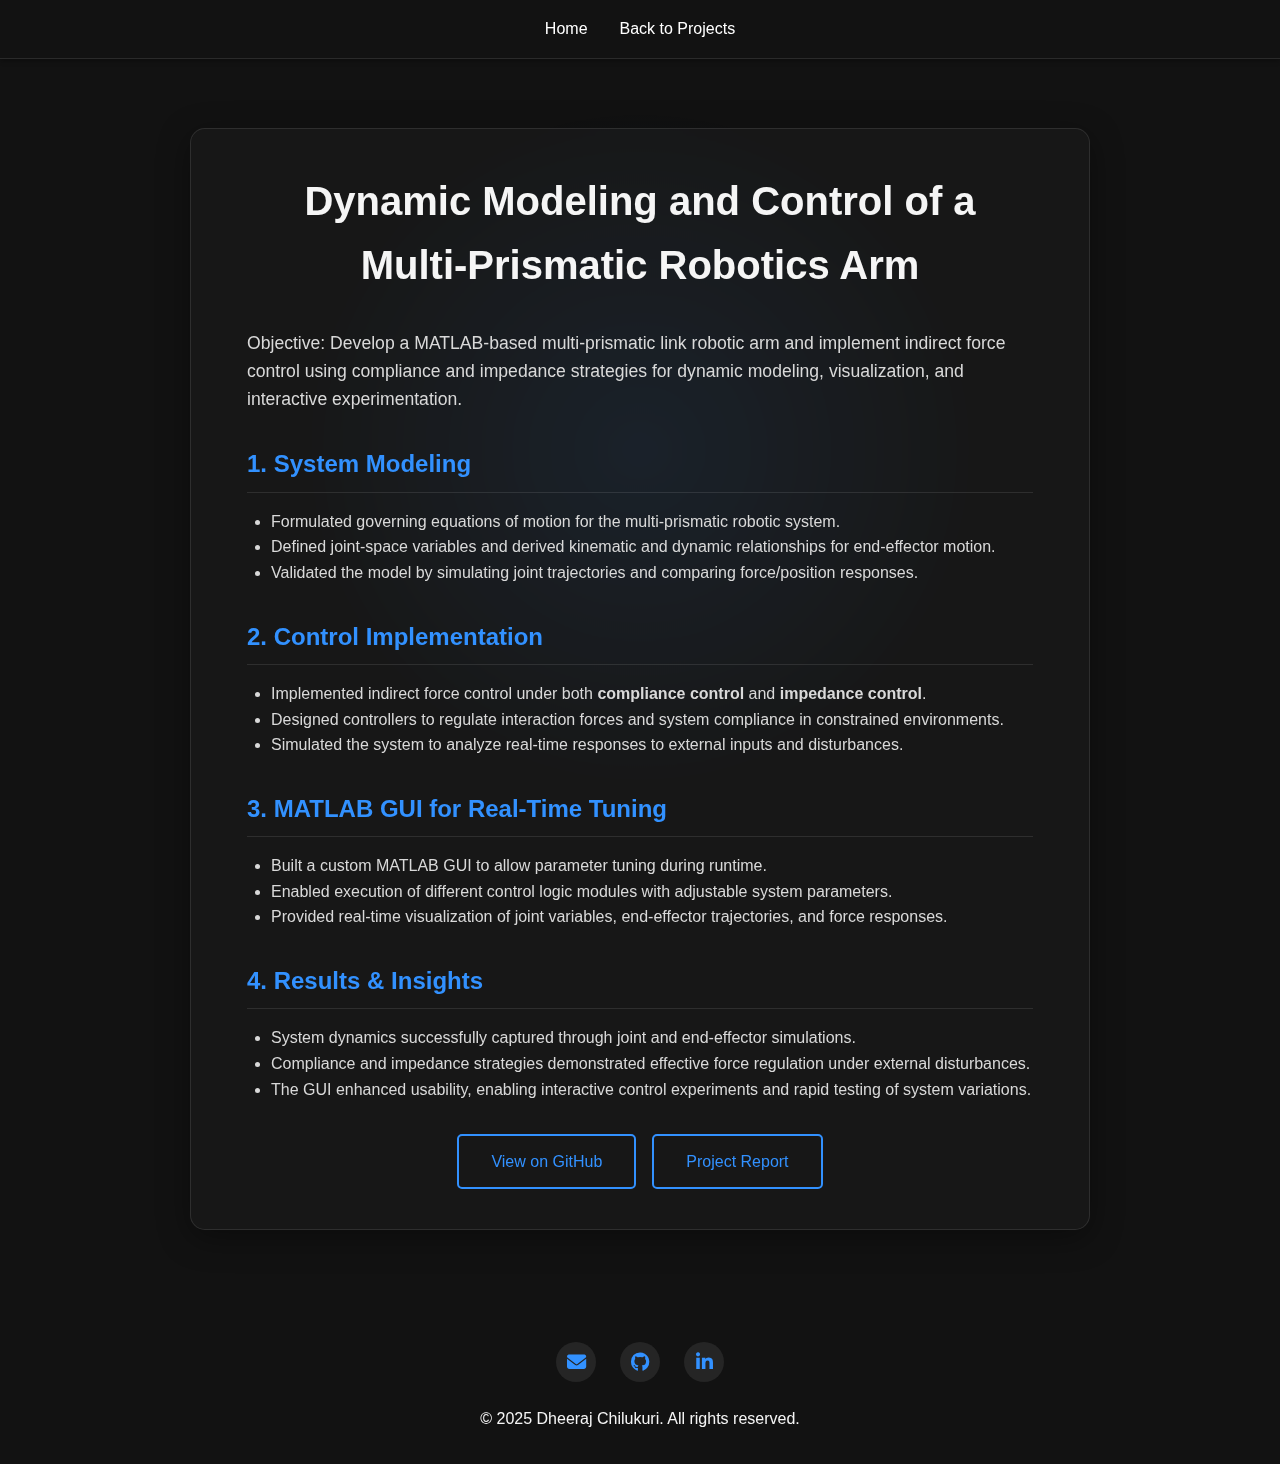
<file: mutli-prismatic.html>
<!DOCTYPE html>
<html lang="en">
<head>
  <meta charset="UTF-8" />
  <meta name="viewport" content="width=device-width, initial-scale=1.0" />
  <title>Dynamic Modeling and Control of a Multi-Prismatic Robotics Arm</title>
  <link rel="stylesheet" href="assets/css/styles.css" />
  <link rel="stylesheet" href="https://cdnjs.cloudflare.com/ajax/libs/font-awesome/6.5.0/css/all.min.css">
</head>
<body>
  <div class="background-glow"></div>
  <div id="tsparticles"></div>

  <header>
    <nav class="navbar">
      <ul class="nav-links animate-nav">
        <li><a href="index.html#home">Home</a></li>
        <li><a href="index.html#projects">Back to Projects</a></li>
      </ul>
    </nav>
  </header>

  <main class="project-detail">
    <h1 class="section-title">Dynamic Modeling and Control of a Multi-Prismatic Robotics Arm</h1>
    <p style="color: var(--text-secondary); max-width: 800px; margin: 0 auto 2rem; font-size: 1.1rem;">
      Objective: Develop a MATLAB-based multi-prismatic link robotic arm and implement indirect force control using compliance and impedance strategies for dynamic modeling, visualization, and interactive experimentation.
    </p>

    <!-- Section 1 -->
    <section style="max-width: 800px; margin: 2rem auto;">
      <h2>1. System Modeling</h2>
      <ul style="list-style: disc; padding-left: 1.5rem; color: var(--text-secondary);">
        <li>Formulated governing equations of motion for the multi-prismatic robotic system.</li>
        <li>Defined joint-space variables and derived kinematic and dynamic relationships for end-effector motion.</li>
        <li>Validated the model by simulating joint trajectories and comparing force/position responses.</li>
      </ul>
    </section>

    <!-- Section 2 -->
    <section style="max-width: 800px; margin: 2rem auto;">
      <h2>2. Control Implementation</h2>
      <ul style="list-style: disc; padding-left: 1.5rem; color: var(--text-secondary);">
        <li>Implemented indirect force control under both <strong>compliance control</strong> and <strong>impedance control</strong>.</li>
        <li>Designed controllers to regulate interaction forces and system compliance in constrained environments.</li>
        <li>Simulated the system to analyze real-time responses to external inputs and disturbances.</li>
      </ul>
    </section>

    <!-- Section 3 -->
    <section style="max-width: 800px; margin: 2rem auto;">
      <h2>3. MATLAB GUI for Real-Time Tuning</h2>
      <ul style="list-style: disc; padding-left: 1.5rem; color: var(--text-secondary);">
        <li>Built a custom MATLAB GUI to allow parameter tuning during runtime.</li>
        <li>Enabled execution of different control logic modules with adjustable system parameters.</li>
        <li>Provided real-time visualization of joint variables, end-effector trajectories, and force responses.</li>
      </ul>
    </section>

    <!-- Section 4 -->
    <section style="max-width: 800px; margin: 2rem auto;">
      <h2>4. Results & Insights</h2>
      <ul style="list-style: disc; padding-left: 1.5rem; color: var(--text-secondary);">
        <li>System dynamics successfully captured through joint and end-effector simulations.</li>
        <li>Compliance and impedance strategies demonstrated effective force regulation under external disturbances.</li>
        <li>The GUI enhanced usability, enabling interactive control experiments and rapid testing of system variations.</li>
      </ul>
    </section>


    <div style="text-align: center; margin-top: 2rem; display: flex; justify-content: center; gap: 1rem; flex-wrap: wrap;">
        <a href="https://github.com/DheerajCNV/Dynamic-Modeling-and-Control-of-a-Multi-Prismatic-Robotics-System" 
        class="btn btn-outline" target="_blank">View on GitHub</a>
        <a href="pdfs/mutli prismatic arm.pdf" 
        class="btn btn-outline" target="_blank">Project Report</a>
    </div>
  </main>

  <footer>
    <div class="social-links">
      <a href="mailto:dheerajcnv@gmail.com" class="social-link" aria-label="Email" target="_blank">
        <i class="fas fa-envelope"></i>
      </a>
      <a href="https://github.com/DheerajCNV" class="social-link" aria-label="GitHub" target="_blank">
        <i class="fab fa-github"></i>
      </a>
      <a href="https://linkedin.com/in/dheerajcnv" class="social-link" aria-label="LinkedIn" target="_blank">
        <i class="fab fa-linkedin-in"></i>
      </a>
    </div>
    <p class="footer-text">© 2025 Dheeraj Chilukuri. All rights reserved.</p>
  </footer>

  <script src="assets/js/script.js"></script>
</body>
</html>
</file>
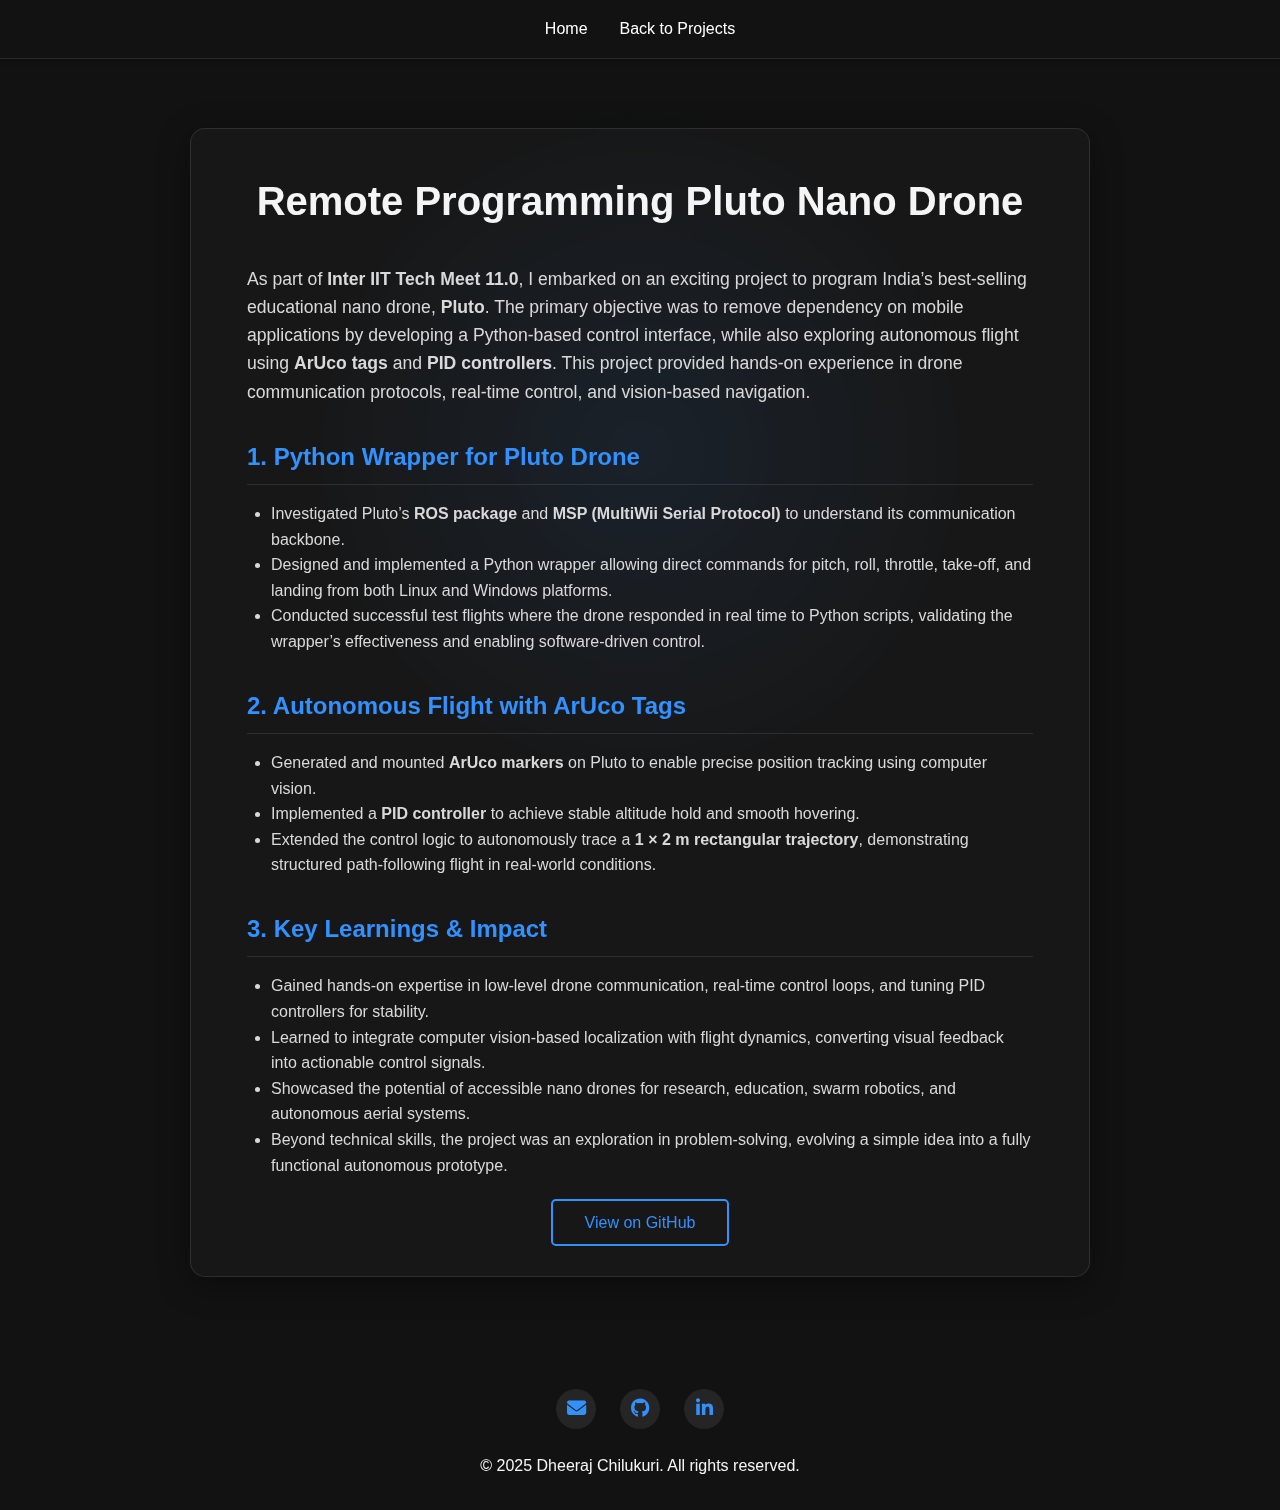
<file: pluto drone.html>
<!DOCTYPE html>
<html lang="en">
<head>
  <meta charset="UTF-8" />
  <meta name="viewport" content="width=device-width, initial-scale=1.0" />
  <title>Remote Programming Pluto 1.2 Drone</title>
  <link rel="stylesheet" href="assets/css/styles.css" />
  <link rel="stylesheet" href="https://cdnjs.cloudflare.com/ajax/libs/font-awesome/6.5.0/css/all.min.css">
</head>
<body>
  <div class="background-glow"></div>
  <div id="tsparticles"></div>

  <!-- Header -->
  <header>
    <nav class="navbar">
      <ul class="nav-links animate-nav">
        <li><a href="index.html#home">Home</a></li>
        <li><a href="index.html#projects">Back to Projects</a></li>
      </ul>
    </nav>
  </header>

  <!-- Project Content -->
  <main class="project-detail">
    
    <h1 class="section-title">Remote Programming Pluto Nano Drone</h1>
    <p style="color: var(--text-secondary); max-width: 800px; margin: 0 auto 2rem; font-size: 1.1rem;">
      As part of <strong>Inter IIT Tech Meet 11.0</strong>, I embarked on an exciting project to program India’s best-selling educational nano drone, <strong>Pluto</strong>. 
      The primary objective was to remove dependency on mobile applications by developing a Python-based control interface, while also exploring autonomous flight 
      using <strong>ArUco tags</strong> and <strong>PID controllers</strong>. This project provided hands-on experience in drone communication protocols, real-time control, 
      and vision-based navigation.
    </p>

    <!-- Task 1 -->
    <section style="max-width: 800px; margin: 2rem auto;">
      <h2>1. Python Wrapper for Pluto Drone</h2>
      <ul style="list-style: disc; padding-left: 1.5rem; color: var(--text-secondary);">
        <li>Investigated Pluto’s <strong>ROS package</strong> and <strong>MSP (MultiWii Serial Protocol)</strong> to understand its communication backbone.</li>
        <li>Designed and implemented a Python wrapper allowing direct commands for pitch, roll, throttle, take-off, and landing from both Linux and Windows platforms.</li>
        <li>Conducted successful test flights where the drone responded in real time to Python scripts, validating the wrapper’s effectiveness and enabling software-driven control.</li>
      </ul>
    </section>

    <!-- Task 2 -->
    <section style="max-width: 800px; margin: 2rem auto;">
      <h2>2. Autonomous Flight with ArUco Tags</h2>
      <ul style="list-style: disc; padding-left: 1.5rem; color: var(--text-secondary);">
        <li>Generated and mounted <strong>ArUco markers</strong> on Pluto to enable precise position tracking using computer vision.</li>
        <li>Implemented a <strong>PID controller</strong> to achieve stable altitude hold and smooth hovering.</li>
        <li>Extended the control logic to autonomously trace a <strong>1 × 2 m rectangular trajectory</strong>, demonstrating structured path-following flight in real-world conditions.</li>
      </ul>
    </section>

    <!-- Reflection -->
    <section style="max-width: 800px; margin: 2rem auto;">
      <h2>3. Key Learnings & Impact</h2>
      <ul style="list-style: disc; padding-left: 1.5rem; color: var(--text-secondary);">
        <li>Gained hands-on expertise in low-level drone communication, real-time control loops, and tuning PID controllers for stability.</li>
        <li>Learned to integrate computer vision-based localization with flight dynamics, converting visual feedback into actionable control signals.</li>
        <li>Showcased the potential of accessible nano drones for research, education, swarm robotics, and autonomous aerial systems.</li>
        <li>Beyond technical skills, the project was an exploration in problem-solving, evolving a simple idea into a fully functional autonomous prototype.</li>
      </ul>
    </section>

    <!-- Links -->
    <div style="text-align: center; margin-top: 2rem;">
      <a href="https://github.com/DheerajCNV/Drona-Aviation-Pluto-Drone-Swarm-Challenge" class="btn btn-outline" target="_blank">View on GitHub</a>
      <!-- Optional Report Link -->
      <!-- <a href="pdfs/pluto_drone_report.pdf" class="btn btn-outline" target="_blank">Report</a> -->
    </div>

  </main>

  <!-- Footer -->
  <footer>
    <div class="social-links">
      <a href="mailto:dheerajcnv@gmail.com" class="social-link" aria-label="Email" target="_blank">
        <i class="fas fa-envelope"></i>
      </a>
      <a href="https://github.com/DheerajCNV" class="social-link" aria-label="GitHub" target="_blank">
        <i class="fab fa-github"></i>
      </a>
      <a href="https://linkedin.com/in/dheerajcnv" class="social-link" aria-label="LinkedIn" target="_blank">
        <i class="fab fa-linkedin-in"></i>
      </a>
    </div>
    <p class="footer-text">© 2025 Dheeraj Chilukuri. All rights reserved.</p>
  </footer>

  <script src="assets/js/script.js"></script>
</body>
</html>
</file>
<file: assets/css/styles.css>
/* Reset and base styles */
* {
  margin: 0;
  padding: 0;
  box-sizing: border-box;
  font-family: 'Segoe UI', Tahoma, Geneva, Verdana, sans-serif;
}

html, body {
  width: 100%;
  overflow-x: hidden;
  box-sizing: border-box;
  scroll-behavior: smooth;
  background-color: transparent;
}

:root {
  --bg-primary: #121212;
  --bg-secondary: #1e1e1e;
  --bg-accent: #252525;
  --text-primary: #f5f5f5;
  --text-secondary: #D9D9D9;
  --accent-color: #3291ff;
  --accent-hover: #7e9fc4;
  --card-shadow: 0 5px 15px rgba(0, 0, 0, 0.3);
  --header-shadow: 0 2px 5px rgba(0, 0, 0, 0.3);
}

body {
  background-color: transparent;
  color: var(--text-primary);
  line-height: 1.6;
  width: 100%;
  transition: background-color 0.3s ease, color 0.3s ease;
  overflow-x: hidden;
}

/* --- NEW: Background Glow for Glass Effect --- */
.background-glow {
  position: fixed;
  top: 50%;
  left: 50%;
  width: 800px;
  height: 800px;
  background: radial-gradient(circle, rgba(50, 145, 255, 0.15) 0%, rgba(50, 145, 255, 0) 60%);
  transform: translate(-50%, -50%);
  z-index: -1; /* Place it behind all content */
  animation: gentle-spin 20s linear infinite;
}

@keyframes gentle-spin {
  from {
    transform: translate(-50%, -50%) rotate(0deg);
  }
  to {
    transform: translate(-50%, -50%) rotate(360deg);
  }
}

/* Header */
header {
  position: fixed;
  top: 0;
  left: 0;
  width: 100%;
  z-index: 999;
  /* background-color is now on .navbar */
  box-shadow: var(--header-shadow);
}

/* --- UPDATED: Navbar with Glass Effect --- */
.navbar {
  display: flex;
  justify-content: center;
  align-items: center;
  padding: 1rem 0;
  
  /* UPDATED STYLES */
  background-color: transparent; /* Makes the navbar see-through */
  backdrop-filter: none; /* Removes the blur effect */
  border-bottom: 1px solid rgba(255, 255, 255, 0.1); /* Keeps a faint line for separation */
}

.nav-links {
  display: flex;
  flex-direction: row;
  justify-content: center;
  align-items: center;
  gap: 2rem;
  list-style: none;
}

.nav-links a {
  text-decoration: none;
  color: white;
  font-weight: 500;
  transition: color 0.3s ease;
}

.nav-links a:hover {
  color: var(--accent-color);
}

.menu-toggle {
  display: none;
  cursor: pointer;
  color: white;
}

/* Hero section */
.hero {
  background-color: transparent;
  padding-top: 6rem;
  min-height: 100vh;
  display: flex;
  align-items: center;
  justify-content: center;
  position: -webkit-sticky;
  position: sticky;
  top: 0;
  z-index: 1;
}

.hero-content {
  max-width: 1200px;
  margin: 0 auto;
  padding: 2rem 2rem;
  display: flex;
  align-items: center;
  justify-content: space-between;
  gap: 4rem;
  flex-wrap: nowrap;
  overflow-x: hidden;
}

.hero-text {
  flex: 1 1 50%;
}

.hero-text h1 {
  font-size: 3.5rem;
  margin-bottom: 1rem;
  color: var(--text-primary);
  white-space: nowrap;
  overflow-wrap: normal;
}

/* ... other hero styles ... */

#typewriter-name {
  display: inline-block;
  min-width: 15ch; /* Reserve space to avoid layout shift */
  border-right: 2px solid var(--accent-color);
  white-space: nowrap;
  overflow: hidden;
  animation: blink 0.75s step-end infinite;
  color: var(--accent-color);
  vertical-align: bottom; /* ADD THIS LINE */
}

@keyframes blink {
  50% {
    border-color: transparent;
  }
}

/* ... more existing styles ... */
.hero-text h2 {
  font-size: 1.8rem;
  margin-bottom: 1.5rem;
  color: var(--accent-color);
}

.hero-text p {
  font-size: 1.1rem;
  margin-bottom: 2rem;
  color: var(--text-secondary);
  min-height: 2rem;
}

/* Main Content Wrapper */
.main-content {
    position: relative;
    z-index: 2;
    background-color: transparent;
}

/* Section Titles */
.section-title {
  text-align: center;
  font-size: 2.5rem;
  margin-bottom: 2rem;
  color: var(--text-primary);
}

/* --- NEW: Glassmorphism Card Base Styles --- */
/* This rule applies the glass effect to all card types */
.project-card,
.snapshot-card,
.coursework-card {
  border-radius: 10px;
  overflow: hidden;
  /* Glass Effect */
  background-color: rgba(37, 37, 37, 0.4);
  backdrop-filter: blur(10px);
  border: 1px solid rgba(255, 255, 255, 0.1);
  box-shadow: 0 8px 32px rgba(0, 0, 0, 0.37);
  /* Shiny Mouse-Follow Effect */
  background-image: radial-gradient(
    circle at var(--mouse-x) var(--mouse-y),
    rgba(255, 255, 255, 0.08),
    transparent 250px
  );
  /* Smooth Transitions */
  transition: transform 0.3s ease, border-color 0.3s ease, box-shadow 0.3s ease;
}

/* --- NEW: Card Hover Glow Effect --- */
.project-card:hover,
.snapshot-card:hover,
.coursework-card:hover {
  transform: translateY(-10px);
  border-color: rgba(50, 145, 255, 0.5); /* Use border-color for transition */
  box-shadow: 0 0 20px rgba(50, 145, 255, 0.2);
}


/* Skills Section */
.skills-section {
  padding: 5rem 5rem;
  background-color: transparent;
  text-align: center;
}

.skills-container {
  display: flex;
  flex-wrap: wrap;
  justify-content: center;
  gap: 1rem;
  margin-top: 2rem;
}

/* --- UPDATED: Skill Tags with Shiny Effect --- */
.skill {
  background-color: var(--bg-accent);
  padding: 0.6rem 1.2rem;
  border-radius: 30px;
  font-size: 1rem;
  color: var(--accent-color);
  font-weight: 500;
  border: 1px solid rgba(50, 145, 255, 0.3);
  transition: box-shadow 0.3s ease, color 0.3s ease, transform 0.3s ease;
}

.skill:hover {
  color: #fff;
  transform: translateY(-2px);
  box-shadow: 0 0 15px rgba(50, 145, 255, 0.5); /* Add a glow on hover */
}


/* Projects */
.projects {
  padding: 5rem 5rem;
  /* background-color is now handled by .main-content */
}

.projects-grid {
  width: 100%;
  max-width: 1200px;
  margin: 0 auto;
  display: grid;
  grid-template-columns: repeat(auto-fill, minmax(350px, 1fr));
  gap: 2rem;
}

.project-card {
  width: 100%;
  /* Base styles moved to the combined rule */
}

/* All other existing styles from your file continue below... */
/* For example: */
.project-image {
  aspect-ratio: 1 / 1;
  width: 100%;
  overflow: hidden;
  border-radius: 6px;
}

.project-image img {
  width: 100%;
  height: 100%;
  object-fit: cover;
  display: block;
}

.project-info {
  padding: 1.5rem;
}

/* ... and so on, keeping the rest of your file as it was. The code below is the rest of your original file */
.project-info h3 {
  font-size: 1.5rem;
  margin-bottom: 0.5rem;
}

.project-info p {
  font-size: 1rem;
  color: var(--text-secondary);
}

.project-tags {
  display: flex;
  flex-wrap: wrap;
  gap: 0.5rem;
  margin: 1rem 0;
}

.project-tag {
  background-color: var(--bg-accent);
  padding: 0.3rem 0.8rem;
  border-radius: 50px;
  font-size: 0.8rem;
  color: var(--accent-color);
}

.project-links {
  display: flex;
  flex-wrap: wrap;
  justify-content: center;
  gap: 1rem;
  margin-top: 1.5rem;
}

.project-links a {
  flex: 1 1 120px;
  max-width: 48%;
  text-align: center;
}

.btn {
  padding: 0.8rem 2rem;
  border-radius: 5px;
  font-size: 1rem;
  font-weight: 500;
  text-decoration: none;
  cursor: pointer;
  transition: all 0.3s ease;
}

.btn-primary {
  background-color: var(--accent-color);
  color: white;
  border: none;
}

.btn-primary:hover {
  background-color: var(--accent-hover);
}

.btn-outline {
  background-color: transparent;
  color: var(--accent-color);
  border: 2px solid var(--accent-color);
}

.btn-outline:hover {
  background-color: var(--accent-color);
  color: white;
}

/* Footer */
footer {
  background-color: transparent;
  padding: 2rem 2rem;
  text-align: center;
  position: relative; /* Needed for z-index */
  z-index: 5; /* Ensure footer is above the background glow */
}

/* Profile Snapshot Section */
.profile-snapshot {
  padding: 5rem 5rem;
}

.snapshot-grid {
  display: grid;
  grid-template-columns: repeat(auto-fit, minmax(280px, 1fr));
  gap: 2rem;
  max-width: 1200px;
  margin: 0 auto;
  width: 100%;
}

.snapshot-card {
  padding: 2rem;
  text-align: center;
}

.snapshot-icon {
  font-size: 2.5rem;
  color: var(--accent-color);
  margin-bottom: 1rem;
}

/* Experience Section */
.experience-section {
  padding: 5rem 5rem;
  text-align: center;
}

/* Coursework Section */
.coursework-section {
  padding: 5rem 2rem;
}

.coursework-card {
  max-width: 1000px;
  margin: 2rem auto 0;
  display: grid;
  grid-template-columns: 1fr 1fr;
}


/* All other specific and responsive styles remain below... */
/* ... a large portion of your original CSS file is unchanged ... */
.experience-section .projects-grid {
  display: flex;
  justify-content: center;
  flex-wrap: wrap;
  gap: 2rem;
  max-width: 1000px;
  margin: 0 auto;
  width: 100%;
}

.experience-list {
  list-style-type: disc;
  padding-left: 1.5rem;
  text-align: left;
  color: var(--text-secondary);
  margin-bottom: 1rem;
  width: 100%;
}

.experience-list li {
  margin-bottom: 0.75rem;
}
.logo-container {
  display: flex;
  justify-content: center;
  margin-bottom: 15px;
}

.company-logo {
  width: 125px;
  height: auto;
  object-fit: contain;
  border-radius: 8px;
}

.project-description {
  display: -webkit-box;
  -webkit-box-orient: vertical;
  overflow: hidden;
  text-overflow: ellipsis;
  line-height: 1.5em;
  max-height: 4.5em; /* 3 lines × 1.5em */
  -webkit-line-clamp: 3;
  line-clamp: 3;
  transition: max-height 0.3s ease;
}

.project-description.expanded {
  -webkit-line-clamp: unset;
  line-clamp: unset;
  -webkit-box-orient: unset;
  max-height: none;
  overflow: visible;
}

.read-more-btn {
  background: none;
  border: none;
  color: #007bff;
  cursor: pointer;
  padding: 0;
  font-size: 0.9rem;
  margin-top: 5px;
}

.social-links {
  display: flex;
  justify-content: center;
  gap: 1.5rem;
  margin-bottom: 1.5rem;
}

.social-link {
  background-color: var(--bg-accent);
  color: var(--accent-color);
  width: 40px;
  height: 40px;
  border-radius: 50%;
  display: flex;
  justify-content: center;
  align-items: center;
  text-decoration: none;
  font-size: 1.2rem;
  transition: all 0.3s ease;
}

.social-link:hover {
  background-color: var(--accent-color);
  color: white;
}
.hero-buttons.social-links .social-link {
  width: 60px;
  height: 60px;
  font-size: 1.4rem;
}
.animate-on-scroll {
  opacity: 0;
  transition: opacity 0.6s ease-out, transform 0.6s ease-out;
  transform: scale(0.95);
  will-change: transform, opacity;
}
.animate-on-scroll.visible {
  opacity: 1;
  transform: scale(1);
}
.nav-links a.active {
  color: var(--accent-color);
  font-weight: bold;
}
.back-to-top {
  position: fixed;
  bottom: 25px;
  right: 25px;
  background-color: var(--accent-color);
  color: white;
  width: 50px;
  height: 50px;
  border-radius: 50%;
  display: flex;
  justify-content: center;
  align-items: center;
  font-size: 1.2rem;
  text-decoration: none;
  opacity: 0;
  visibility: hidden;
  transform: translateY(20px);
  transition: opacity 0.3s, visibility 0.3s, transform 0.3s;
  z-index: 1000;
}
.back-to-top.visible {
  opacity: 1;
  visibility: visible;
  transform: translateY(0);
}
.back-to-top:hover {
  background-color: var(--accent-hover);
}
.coursework-column-group:first-child {
  border-right: 1px solid var(--bg-accent);
}
.coursework-title {
  padding: 1rem;
  text-align: center;
  border-bottom: 1px solid var(--bg-accent);
}
.coursework-title h3 {
  margin: 0;
  font-size: 1.2rem;
  color: var(--text-primary);
}
.coursework-title p {
  margin: 0.25rem 0 0;
  font-size: 0.9rem;
  color: var(--text-secondary);
}
.coursework-body-content {
  padding: 1.5rem;
}
.semester-title {
  background-color: var(--bg-accent);
  color: var(--text-secondary);
  font-weight: 600;
  padding: 0.5rem 1rem;
  border-radius: 5px;
  text-align: center;
  margin-bottom: 1rem;
}
.coursework-card ul {
  list-style-type: none;
  padding-left: 0;
  margin: 0;
}
.semester-block:not(:last-child) {
    margin-bottom: 1.5rem;
}
.coursework-card li {
  color: var(--text-secondary);
  margin-bottom: 0.75rem;
  padding-left: 1.2rem;
  position: relative;
}
.coursework-card li::before {
  content: '▶';
  position: absolute;
  left: 0;
  top: 1px;
  color: var(--accent-color);
  font-size: 0.7rem;
}
.photographs-section {
  padding: 5rem 2rem;
}
.photo-grid {
  display: grid;
  grid-template-columns: repeat(2, 1fr);
  gap: 1.5rem;
  max-width: 1200px;
  margin: 2rem auto 0;
}
.photo-item img {
  width: 100%;
  height: 100%;
  object-fit: cover;
  border-radius: 10px;
  box-shadow: var(--card-shadow);
  transition: transform 0.3s ease, box-shadow 0.3s ease;
}
.photo-item img:hover {
  transform: scale(1.03);
  box-shadow: 0 8px 25px rgba(0, 0, 0, 0.4);
}
.lightbox {
  display: none;
  position: fixed;
  z-index: 1000;
  left: 0;
  top: 0;
  width: 100%;
  height: 100%;
  overflow: auto;
  background-color: rgba(0, 0, 0, 0.9);
  justify-content: center;
  align-items: center;
}
.lightbox.active {
  display: flex;
}
.lightbox-content {
  margin: auto;
  display: block;
  max-width: 85%;
  max-height: 85%;
  border-radius: 5px;
  animation: zoom-in 0.25s ease-out;
  animation-fill-mode: forwards;
}
@keyframes zoom-in {
  0% { transform: scale(0.8); opacity: 0; }
  100% { transform: scale(1); opacity: 1; }
}
.lightbox-close {
  position: absolute;
  top: 20px;
  right: 35px;
  color: #f1f1f1;
  font-size: 40px;
  font-weight: bold;
  transition: 0.3s;
  cursor: pointer;
}
.lightbox-close:hover,
.lightbox-close:focus {
  color: #bbb;
  text-decoration: none;
}
.lightbox-prev,
.lightbox-next {
  cursor: pointer;
  position: absolute;
  top: 50%;
  width: auto;
  padding: 16px;
  margin-top: -50px;
  color: white;
  font-weight: bold;
  font-size: 20px;
  transition: 0.6s ease;
  border-radius: 0 3px 3px 0;
  user-select: none;
  -webkit-user-select: none;
}
.lightbox-next {
  right: 0;
  border-radius: 3px 0 0 3px;
}
.lightbox-prev {
  left: 0;
}
.lightbox-prev:hover,
.lightbox-next:hover {
  background-color: rgba(0, 0, 0, 0.8);
}

/* Responsive Styles */
@media (max-width: 768px) {
  .coursework-card {
    grid-template-columns: 1fr;
  }
  .coursework-column-group:first-child {
    border-right: none;
    border-bottom: 1px solid var(--bg-accent);
  }
  .photo-grid {
    grid-template-columns: 1fr;
    gap: 2rem;
  }
  .photographs-section {
    padding: 5rem 1.5rem;
  }
}

@media (max-width: 480px) {
  .hero {
    padding-top: 8rem;
    text-align: center;
  }
  .hero-content {
    flex-direction: column;
    align-items: center;
  }
  .hero-text, .hero-image {
    flex: 1 1 100%;
    max-width: 100%;
  }
  .hero-text h1 {
    font-size: 2.2rem;
    white-space: normal;
  }
  .hero-text h2 {
    font-size: 1.5rem;
  }
  .section-title {
    font-size: 1.8rem;
  }
  .projects-grid {
    grid-template-columns: 1fr;
  }
  .nav-links {
    flex-direction: column;
    background-color: rgba(30, 30, 30, 0.8); /* Darker glass for mobile menu */
    backdrop-filter: blur(10px);
    width: 100%;
    position: absolute;
    top: 60px;
    left: 0;
    display: none;
    padding: 1rem 0;
    align-items: center;
  }
  .nav-links.active {
    display: flex;
  }
  .menu-toggle {
    display: block;
  }
  #typewriter-name {
    white-space: normal;
    overflow: visible;
    width: auto;
    min-width: 0;
    display: inline;
    animation: blink 0.75s step-end infinite;
  }
}

#tsparticles {
  position: fixed;
  width: 100%;
  height: 100%;
  top: 0;
  left: 0;
  z-index: -2; /* Places it behind all content and the glow effect */
}

/* --- NEW: Universal Project Detail Page Styles --- */

/* Main glass container for the entire page content */
.project-detail {
  max-width: 900px;
  margin: 8rem auto 5rem; /* Centers the card and adds space from header/footer */
  padding: 2.5rem 3.5rem; /* Internal spacing for content */

  /* Glassmorphism Effect */
  background-color: rgba(30, 30, 30, 0.45);
  backdrop-filter: blur(12px);
  border: 1px solid rgba(255, 255, 255, 0.1);
  border-radius: 15px;
  box-shadow: 0 8px 32px rgba(0, 0, 0, 0.37);
  transition: transform 0.3s ease, border-color 0.3s ease, box-shadow 0.3s ease;
}

/* General styling for sections within the project detail card */
.project-detail section {
  max-width: 800px;
  margin: 2.5rem auto; /* Consistent spacing between sections */
}

/* Styling for headings and lists inside the card */
.project-detail h2 {
  color: var(--accent-color);
  margin-bottom: 1rem;
  padding-bottom: 0.5rem;
  border-bottom: 1px solid rgba(255, 255, 255, 0.1);
}

.project-detail ul {
  list-style-position: inside;
  padding-left: 0;
}

/* Styles for the video demonstration section */
.video-grid-section {
  text-align: center; /* Center the 'Video Demonstrations' title */
}

/* Creates a responsive grid for the videos */
.video-grid {
  display: grid;
  grid-template-columns: repeat(auto-fit, minmax(300px, 1fr));
  gap: 1.5rem;
  margin-top: 1.5rem;
}

/* Style for the video element itself */
.project-detail-video {
  width: 100%;
  border-radius: 8px;
  border: 1px solid rgba(255, 255, 255, 0.1);
}

/* Style for the video captions */
.video-caption {
  font-size: 0.9rem;
  color: var(--text-secondary);
  padding: 0.5rem 0.25rem;
  margin-top: 0.5rem;
  text-align: center;
}

/* --- NEW: Hover effect for project detail card --- */
.project-detail:hover {
  transform: translateY(-5px); /* Optional: lifts the card slightly */
  border-color: rgba(50, 145, 255, 0.5);
  box-shadow: 0 0 25px rgba(50, 145, 255, 0.2);
}

/* 1. Restore the dark background color to the body */
body {
    background-color: #121212 !important; /* Sets the base color */
}

/* 2. Layer the particle canvas on top of the body, but behind the content */
#tsparticles {
  position: fixed;
  width: 100%;
  height: 100%;
  top: 0;
  left: 0;
  z-index: 0; /* Changed from -2 to 0 */
}
</file>
